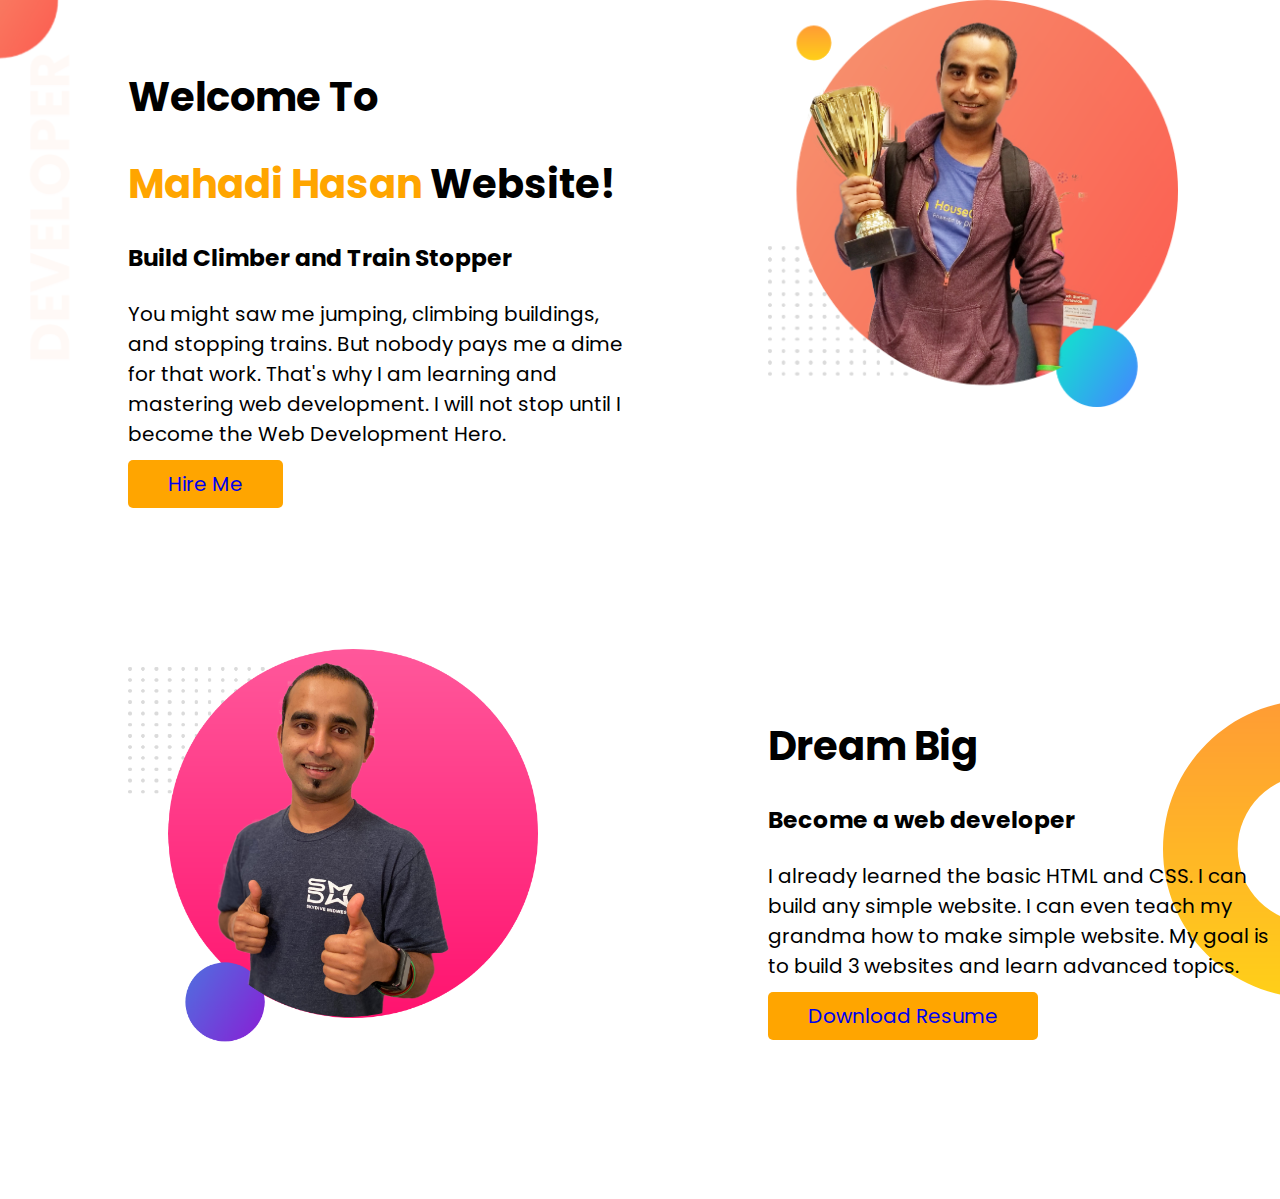
<file: index.html>
<!DOCTYPE html>
<html lang="en">

<head>
    <meta charset="UTF-8">
    <meta http-equiv="X-UA-Compatible" content="IE=edge">
    <meta name="viewport" content="width=device-width, initial-scale=1.0">
    <link rel="stylesheet" href="style.css">
    <link rel="preconnect" href="https://fonts.googleapis.com">
    <link rel="preconnect" href="https://fonts.gstatic.com" crossorigin>
    <link href="https://fonts.googleapis.com/css2?family=Poppins&display=swap" rel="stylesheet">
    <title>project-1</title>
</head>

<body>
    <section class="top-banner">
        <div class="half-width">
            <div class="text">
                <h1 class="heder">Welcome To </h1>
                <h1> <span class="second-heder">Mahadi Hasan </span> Website!</h1>
                <h3>Build Climber and Train Stopper</h3>

                <p>
                    You might saw me jumping, climbing buildings, and stopping trains. But nobody pays me a dime for
                    that
                    work. That's why I am learning and mastering web development. I will not stop until I become the Web
                    Development Hero.
                </p>
                <a class="link-button" target="-blank" href="https://www.linkedin.com/in/mahadi-hasan-83389b19a/"> Hire
                    Me</a>
            </div>

        </div>
        <div class="half-width">
            <img src="images/jhankar.png" alt="">
        </div>
    </section>

    <!--This is the Dream Section -->
    <section class="dream-big">
        <div class="half-width">
            <img src="images/jhankar2.png" alt="">
        </div>
        <div class="half-width">
            <div class="text">

                <h1> Dream Big</h1>
                <h3>Become a web developer</h3>

                <p>
                    I already learned the basic HTML and CSS. I can build any simple website. I can even teach my
                    grandma how to make simple website. My goal is to build 3 websites and learn advanced topics.
                </p>
                <a class="link-button" target="-blank" href="https://www.linkedin.com/in/mahadi-hasan-83389b19a/">
                    Download Resume</a>
            </div>
    </section>
</body>

</html>
</file>
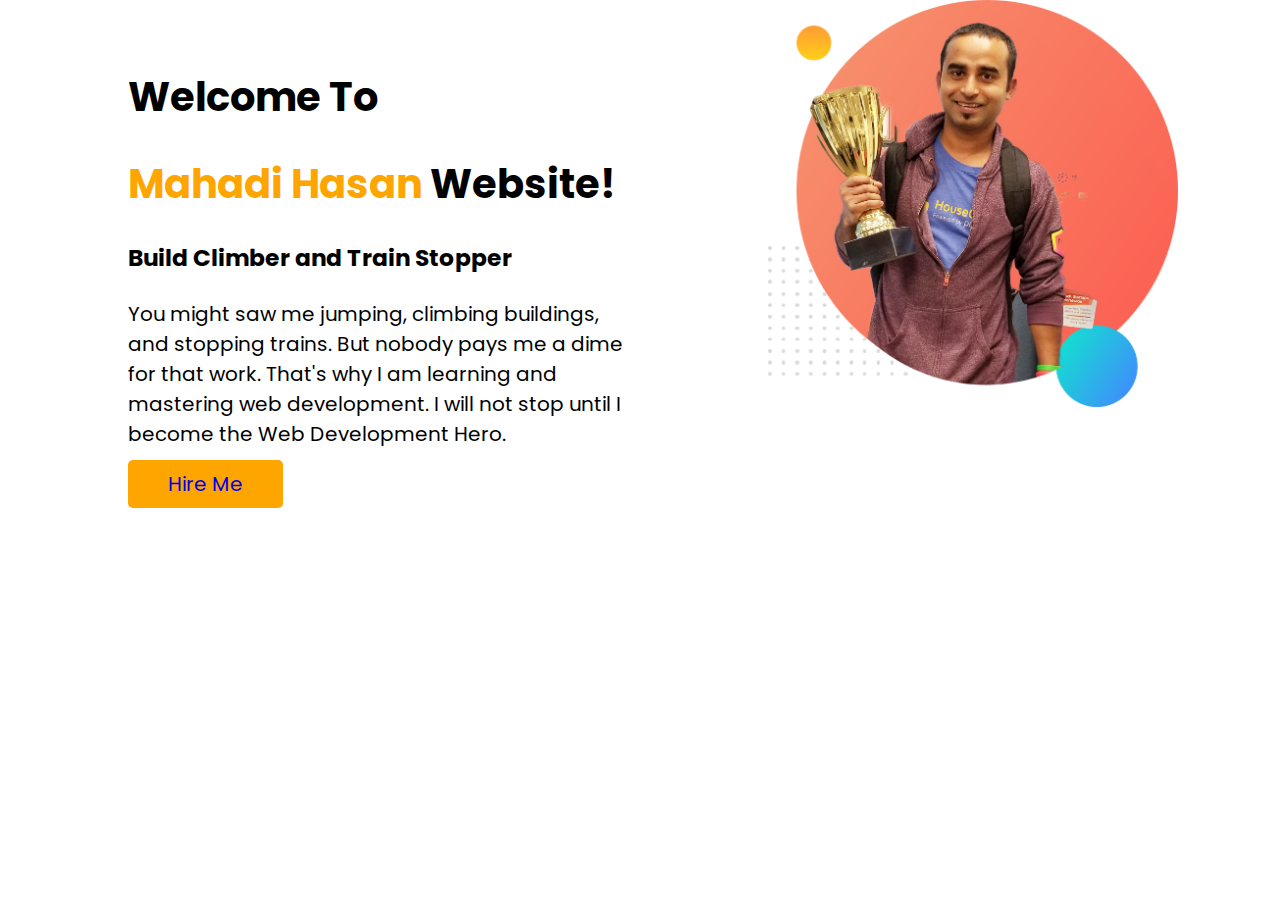
<file: project.html>
<!DOCTYPE html>
<html lang="en">

<head>
    <meta charset="UTF-8">
    <meta http-equiv="X-UA-Compatible" content="IE=edge">
    <meta name="viewport" content="width=device-width, initial-scale=1.0">
    <link rel="stylesheet" href="style.css">
    <link rel="preconnect" href="https://fonts.googleapis.com">
    <link rel="preconnect" href="https://fonts.gstatic.com" crossorigin>
    <link href="https://fonts.googleapis.com/css2?family=Poppins&display=swap" rel="stylesheet">
    <title>project-1</title>
</head>

<body>
    <section>
        <div class="half-width">
            <div class="text">
                <h1 class="heder">Welcome To </h1>
                <h1> <span class="second-heder">Mahadi Hasan </span> Website!</h1>
                <h3>Build Climber and Train Stopper</h3>

                <p>
                    You might saw me jumping, climbing buildings, and stopping trains. But nobody pays me a dime for
                    that
                    work. That's why I am learning and mastering web development. I will not stop until I become the Web
                    Development Hero.
                </p>
                <a class="link-button" target="-blank" href="https://www.linkedin.com/in/mahadi-hasan-83389b19a/"> Hire
                    Me</a>
            </div>

        </div>
        <div class="half-width">
            <img src="images/jhankar.png" alt="">
        </div>
    </section>
</body>

</html>
</file>
<file: style.css>
body{
    font-family: 'Poppins', sans-serif;
    margin: 0;
}

.heder{
    color: black;
}
.text{
    font-size: 20px;
    padding-top: 40px;
}
.second-heder{
    color: orange;
}
.half-width{
    width: 50%;
    padding-left: 10%;
}
.half-width img{
    width: 80%;
    padding-right: 40px;
}


section{
    display: flex;
    margin-bottom: 150px;
}
.link-button{
    text-decoration: none;
    background-color: orange;
    padding: 10px 40px;
    border-radius: 5px;
}
.top-banner{
    background-image: url(images/top-banner.png);
    background-repeat: no-repeat;

}
.dream-big{
    background-image: url(images/dream-bg.png);
    background-repeat: no-repeat;
    background-position: right;
}
</file>
